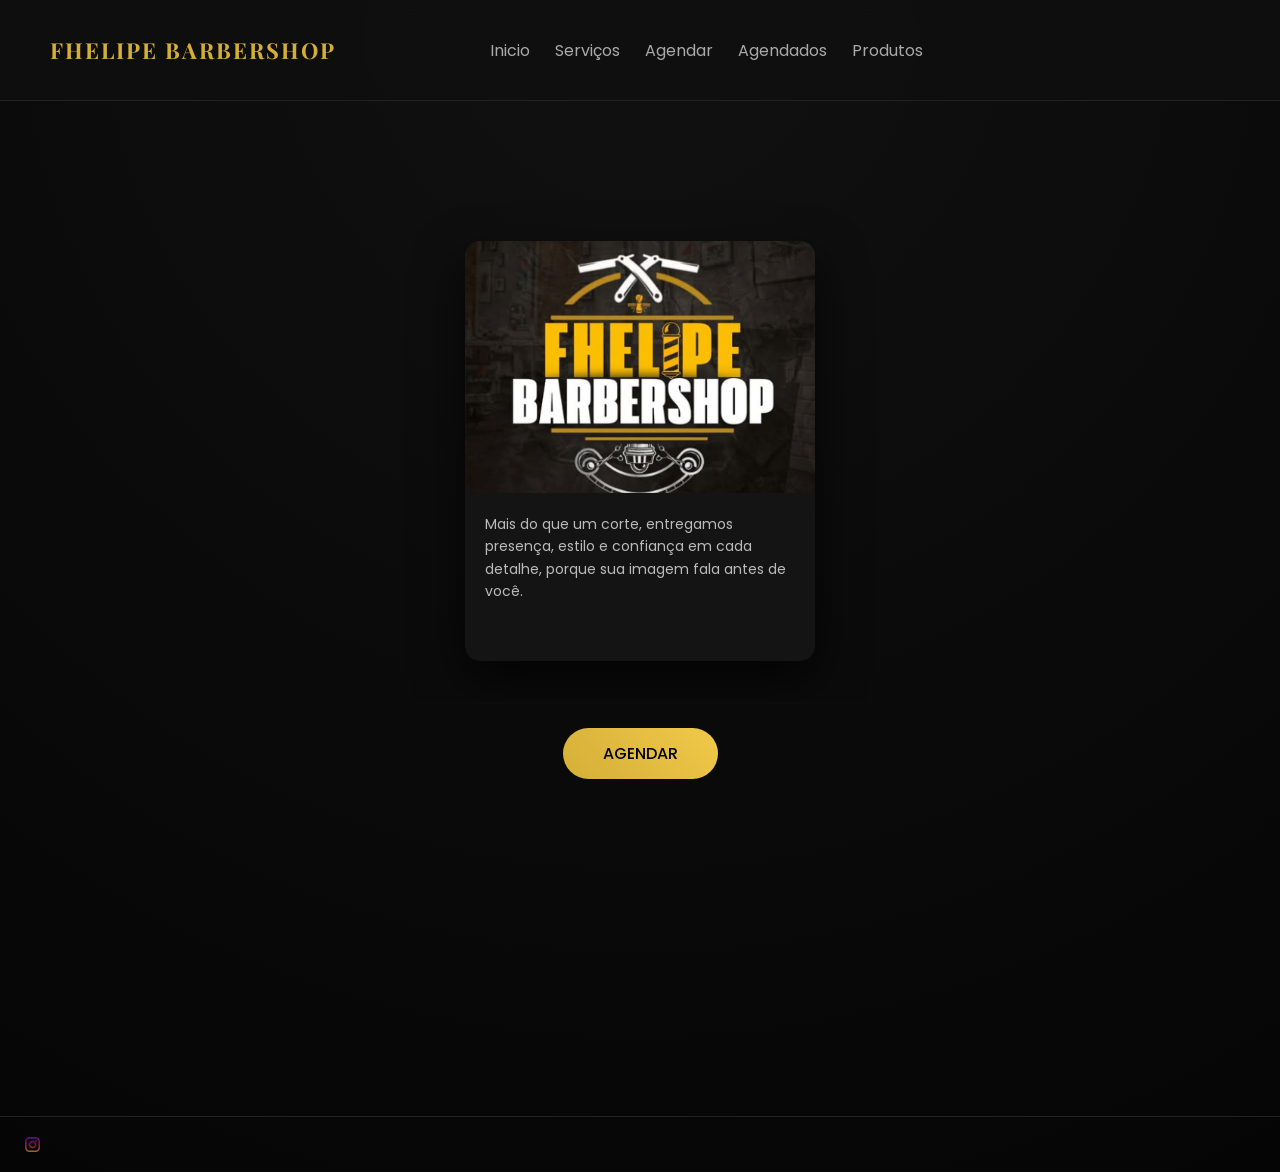
<file: index.html>
<!DOCTYPE html>
<html lang="pt-br">
<head>
  <meta charset="UTF-8">
  <meta name="viewport" content="width=device-width, initial-scale=1.0">
  <title>BARBERSHOP</title>
<link rel="stylesheet" href="style/estilo.css">
<link rel="stylesheet" href="style/main.css">

<link href="https://fonts.googleapis.com/css2?family=Poppins:wght@300;400;500&family=Playfair+Display:wght@500&display=swap" rel="stylesheet">
<link href="https://fonts.googleapis.com/css2?family=Poppins:wght@300;400;500;600&family=Playfair+Display:wght@400;600&display=swap" rel="stylesheet">
<link rel="apple-touch-icon" sizes="180x180" href="favicon/apple-touch-icon.png">
<link rel="icon" type="image/png" sizes="32x32" href="favicon/favicon-32x32.png">
<link rel="icon" type="image/png" sizes="16x16" href="favicon/favicon-16x16.png">


<link rel="manifest" href="./manifest.json">
<meta name="theme-color" content="#d4af37">
</head>
<body>

  <header>
    <div class="nomeDaBarbearia"><h1>FHELIPE BARBERSHOP</h1></div>
    <div>
      <nav>
      <ol>
        <li> <a href="index.html">Inicio</a></li>
        <li><a href="pages/servico.html">Serviços</a></li>
        <li><a href="pages/agendamento.html">Agendar</a></li>
        <li><a href="pages/agenda.html">Agendados</a></li>
        <li><a href="pages/produtos.html">Produtos</a></li>
       
      </ol>
    </nav>
  </div>
  <br>
  <br>
  <div>  <button id="btnInstall" style="display: none;">Instale nosso App
</button></div>

  </header>

  <main>
    <div class="apresentação-barbearia">
          <section class="Ambiente">
    <div class="card">
      <div class="imagem"><img src="imagens/logo.png" alt="Logo"></div>

      <div class="texto"><p>Mais do que um corte, entregamos presença, estilo e confiança em cada detalhe, porque sua imagem fala antes de você.
</p></div>
    </div>
    </section>

    <section class="Ambiente">
    <div class="card">
      <div class="imagem"><img src="imagens/pomada-modeladora3.jpeg" alt="Logo"></div>

      <div class="texto"><p>Fixação, controle e estilo em qualquer ocasião — nossas pomadas modeladoras foram pensadas para manter seu visual no ponto certo o dia inteiro, sem perder naturalidade e personalidade.
</p></div>
    </div>
    </section>

       <section class="Ambiente">
    <div class="card">
      <div class="imagem"><img src="imagens/minoxidil-kirland.jpeg" alt="Logo"></div>

      <div class="texto"> <p>Cuidado contínuo e resultado visível com o uso regular — o minoxidil auxilia no fortalecimento e na densidade dos fios, ajudando a preencher áreas falhadas e a estimular um crescimento mais consistente ao longo do tempo.
</p></div>
    </div>
    </section>
     <section class="Ambiente">
    <div class="card">
      <div class="imagem"><img src="imagens/barbeiro.jpeg" alt="Logo"></div>

      <div class="texto"><p>Mais do que técnica, um barbeiro entrega atenção aos detalhes, respeito ao estilo de cada cliente e dedicação para transformar cada corte em uma experiência de confiança, cuidado e identidade.
</p></div>
    </div>
    </section>
   </div>

   

    <div class="botão-agendar">
   <p><a href="pages/agendamento.html">AGENDAR</a></p>
    </div>
  </main>
 <br>
 <br>
 <br>
 <br>
 <br>
 <br>
 <br>
 <br>
 <br>
 <br>
<footer>
  <div>
     <a href="https://www.instagram.com/fhelipe_barbeiro/">
      <img src="imagens/instagram.png" width="15"></a>
  </div>
</footer>
<script src="javascript/index.js"></script>


</body>
</html>
</file>
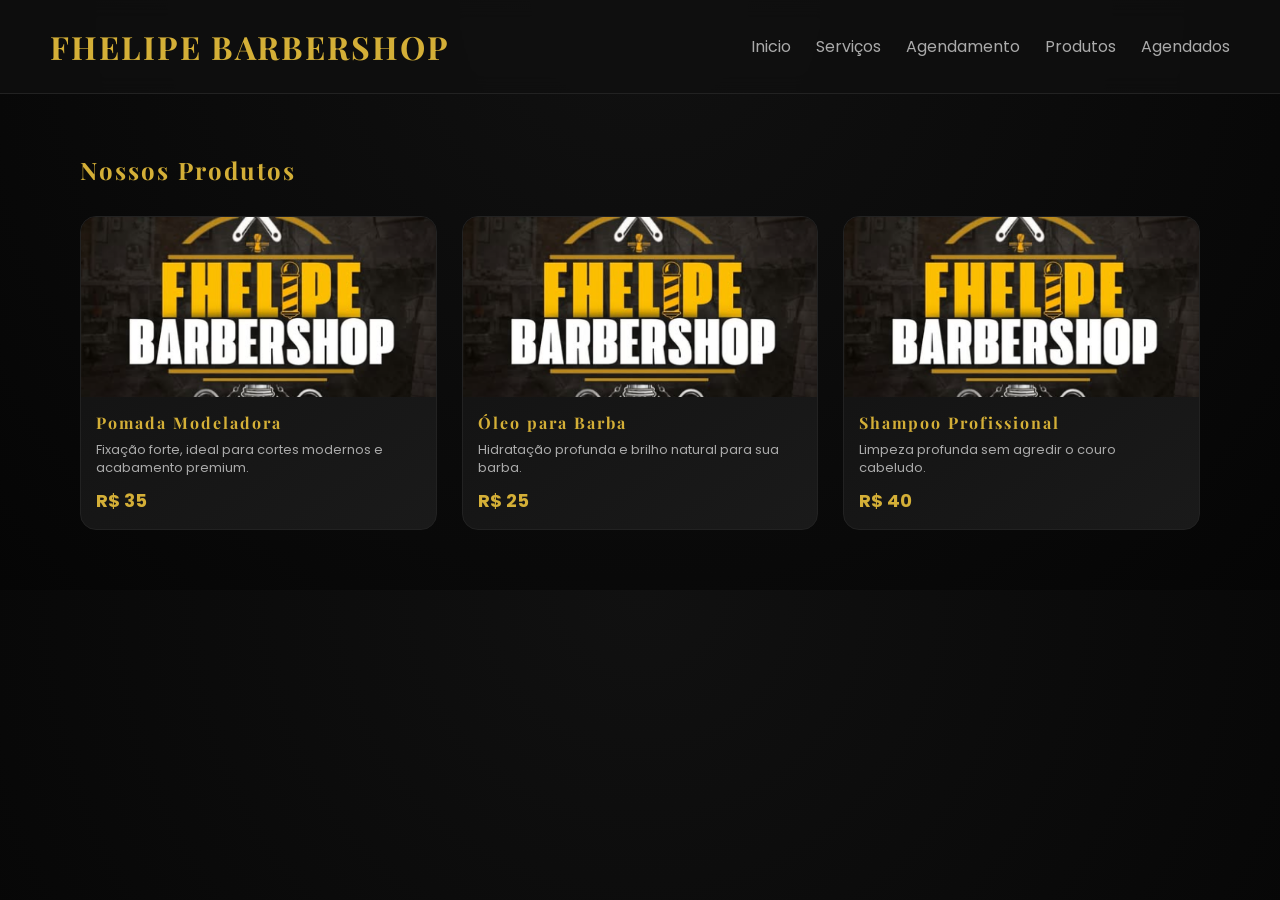
<file: pages/produtos.html>
<!DOCTYPE html>
<html lang="pt-br">
<head>
<meta charset="UTF-8">
<meta name="viewport" content="width=device-width, initial-scale=1.0">

<title>Produtos</title>

<link rel="stylesheet" href="../style/main.css">

<link href="https://fonts.googleapis.com/css2?family=Poppins:wght@300;400;500&family=Playfair+Display:wght@500&display=swap" rel="stylesheet">
<link href="https://fonts.googleapis.com/css2?family=Poppins:wght@300;400;500;600&family=Playfair+Display:wght@400;600&display=swap" rel="stylesheet">
<link rel="apple-touch-icon" sizes="180x180" href="favicon/apple-touch-icon.png">
<link rel="icon" type="image/png" sizes="32x32" href="favicon/favicon-32x32.png">
<link rel="icon" type="image/png" sizes="16x16" href="favicon/favicon-16x16.png">


<link rel="manifest" href="./manifest.json">
<meta name="theme-color" content="#d4af37">
</head>

<body>

<header>
  <div class="nomeDaBarbearia"><h1>FHELIPE BARBERSHOP</h1></div>
  <nav>
    <ol>
      <li><a href="../index.html">Inicio</a></li>
      <li><a href="servico.html">Serviços</a></li>
      <li><a href="agendamento.html">Agendamento</a></li>
       <li><a href="produtos.html">Produtos</a></li>
      <li><a href="agenda.html">Agendados</a></li>
    </ol>
  </nav>
</header>

<main>

<h2>Nossos Produtos</h2>

<div class="grid-produtos">

  <!-- PRODUTO -->
  <div class="produto-card">
    <div class="produto-img">
      <img src="../imagens/logo.png">
    </div>

    <div class="produto-info">
      <h3>Pomada Modeladora</h3>
      <p class="descricao">Fixação forte, ideal para cortes modernos e acabamento premium.</p>
      <span class="preco">R$ 35</span>
    </div>
  </div>

  <!-- PRODUTO -->
  <div class="produto-card">
    <div class="produto-img">
      <img src="../imagens/logo.png">
    </div>

    <div class="produto-info">
      <h3>Óleo para Barba</h3>
      <p class="descricao">Hidratação profunda e brilho natural para sua barba.</p>
      <span class="preco">R$ 25</span>
    </div>
  </div>

  <!-- PRODUTO -->
  <div class="produto-card">
    <div class="produto-img">
      <img src="../imagens/logo.png">
    </div>

    <div class="produto-info">
      <h3>Shampoo Profissional</h3>
      <p class="descricao">Limpeza profunda sem agredir o couro cabeludo.</p>
      <span class="preco">R$ 40</span>
    </div>
  </div>

</div>

</main>


</body>
</html>
</file>
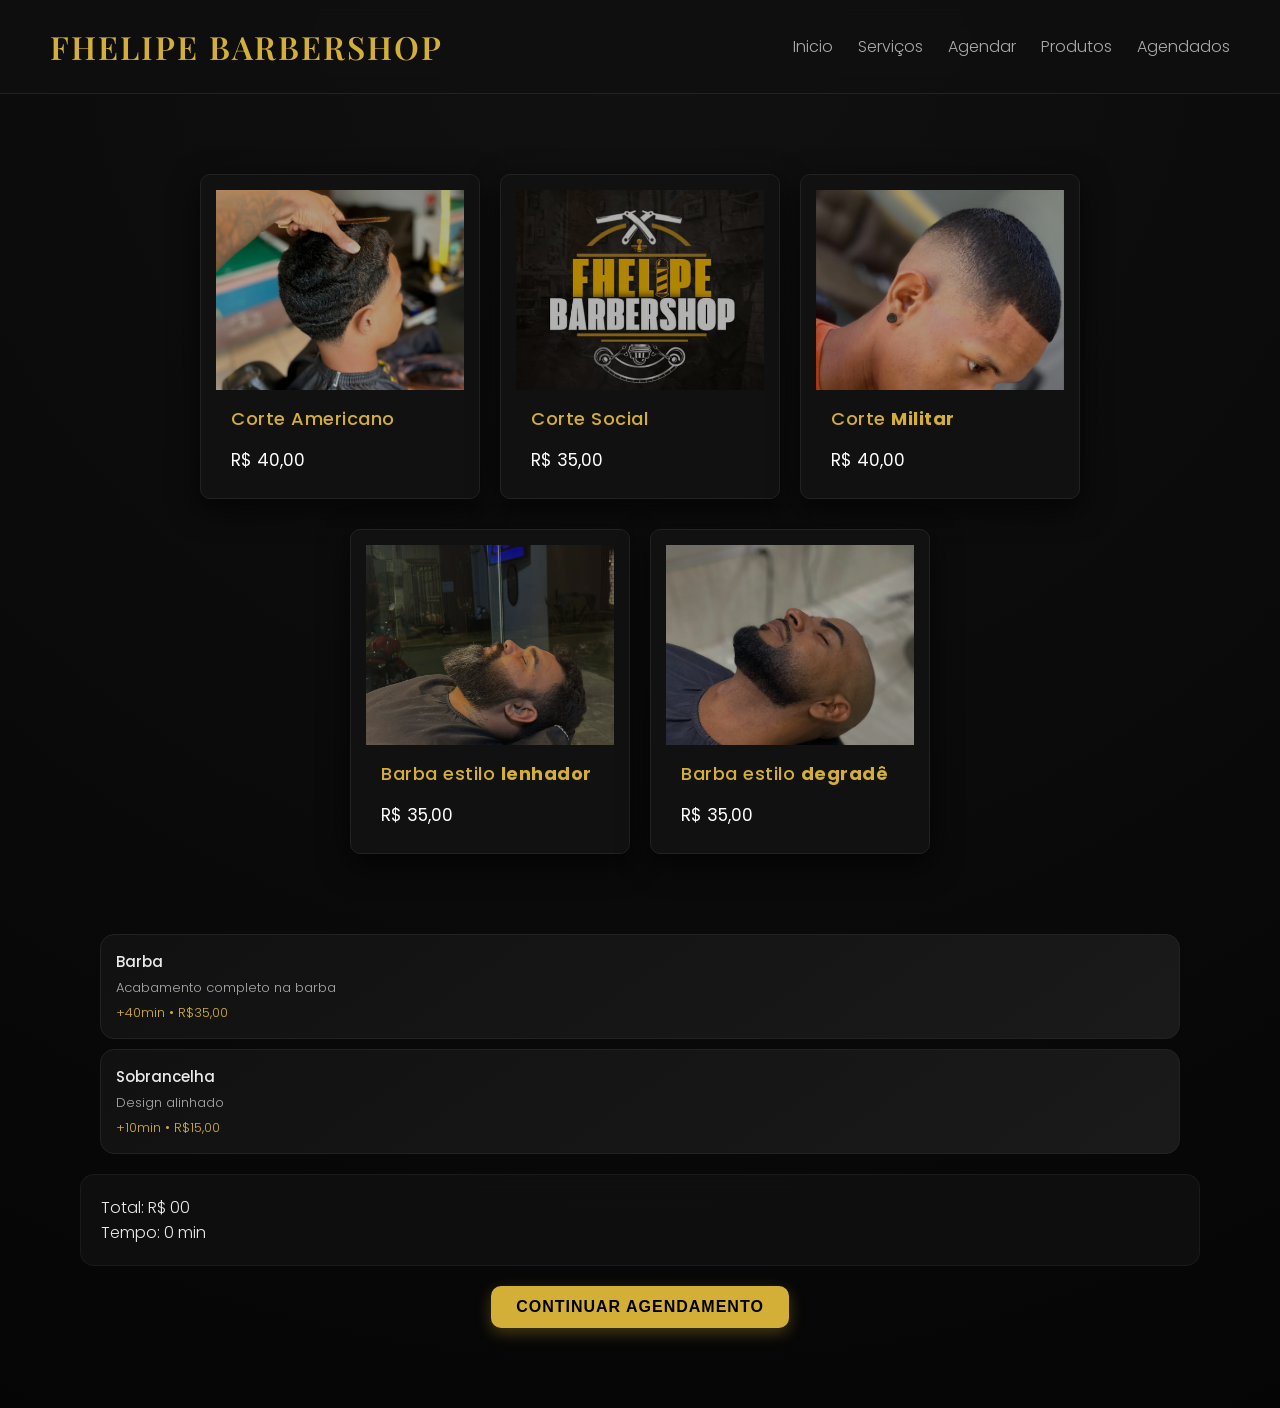
<file: pages/servico.html>
<!DOCTYPE html>
<html lang="pt-br">
<head>
<meta charset="UTF-8">
<meta name="viewport" content="width=device-width, initial-scale=1.0">

<title>SERVIÇOS</title>

<link rel="stylesheet" href="../style/main.css">
<link rel="stylesheet" href="../style/servico.css">
<link href="https://fonts.googleapis.com/css2?family=Poppins:wght@300;400;500;600&family=Playfair+Display:wght@400;600&display=swap" rel="stylesheet">


<link rel="apple-touch-icon" sizes="180x180" href="../favicon/apple-touch-icon.png">
<link rel="icon" type="image/png" sizes="32x32" href="../favicon/favicon-32x32.png">
<link rel="icon" type="image/png" sizes="16x16" href="../favicon/favicon-16x16.png">


<link rel="manifest" href="./manifest.json">
<meta name="theme-color" content="#d4af37">

</head>

<body>

<header>
  <div class="nomeDaBarbearia"><h1>FHELIPE BARBERSHOP</h1></div>
  <nav>
    <ol>
      <li><a href="../index.html">Inicio</a></li>
      <li><a href="servico.html">Serviços</a></li>
      <li><a href="agendamento.html">Agendar</a></li>
       <li><a href="produtos.html">Produtos</a></li>
      <li><a href="agenda.html">Agendados</a></li>
   
    </ol>
  </nav>
</header>

<main>

<!-- CORTES -->
<div id="servico">

  <section data-nome="Corte Americano" data-valor="40" data-tempo="40">
    <img src="../imagens/corte-americano.jpeg">
    <h2>Corte Americano</h2>
    <p class="preco">R$ 40,00</p>
  </section>

  <section data-nome="Corte Social" data-valor="35" data-tempo="40">
     <img src="../imagens/logo.png">
    <h2>Corte Social</h2>
    <p class="preco">R$ 35,00</p>
  </section>


  <section data-nome="Corte Militar" data-valor="35" data-tempo="40">
   <img src="../imagens/corte-militar.jpeg">
    <h2>Corte <strong>Militar</strong></h2>
    <p class="preco">R$ 40,00</p>
  </section>

  <section data-nome="Barba estilo lenhador" data-valor="35" data-tempo="40">
    <img src="../imagens/Barba-lenhador.jpeg">
    <h2>Barba estilo <strong>lenhador</strong></h2>
    <p class="preco">R$ 35,00</p>
  </section>

   <section data-nome="Barba estilo degradê" data-valor="35" data-tempo="40">
    <img src="../imagens/barba-degradê.jpeg">
    <h2>Barba estilo <strong>degradê</strong></h2>
    <p class="preco">R$ 35,00</p>
  </section>

</div>

<!-- EXTRAS -->
<div class="extras">

  <label data-nome="Barba" data-info="+40min • R$35,00">
    <input type="checkbox" data-nome="Barba" data-valor="35" data-tempo="40">
    <span>Acabamento completo na barba</span>
  </label>
  
  <label data-nome="Sobrancelha" data-info="+10min • R$15,00">
    <input type="checkbox" data-nome="Sobrancelha" data-valor="15" data-tempo="10">
    <span>Design alinhado</span>
  </label>

</div>

<!-- RESUMO -->
<div class="resumo">
  <p id="total">Total: R$ 00</p>
  <p id="tempo">Tempo: 0 min</p>
</div>

<!-- BOTÃO -->
<button id="continuar">CONTINUAR AGENDAMENTO</button>

</main>


<script src="../javascript/servico.js"></script>

</body>
</html>
</file>
<file: style/estilo.css>
/* RESET */
* {
  margin: 0;
  padding: 0;
  box-sizing: border-box;
}

/* BASE */
body {
  background: radial-gradient(circle at top, #1a1a1a, #0b0b0b);
  color: #eaeaea;
  font-family: 'Poppins', sans-serif;
}

/* HEADER */
header {
  display: flex;
  justify-content: space-between;
  align-items: center;
  padding: 25px 50px;
  background: rgba(15,15,15,0.8);
  backdrop-filter: blur(10px);
  border-bottom: 1px solid #222;
}

header h1 {
  font-family: 'Playfair Display', serif;
  letter-spacing: 3px;
  font-size: 22px;
}

/* MENU */
nav ol {
  display: flex;
  gap: 25px;
  list-style: none;
}

nav a {
  text-decoration: none;
  color: #aaa;
  position: relative;
  transition: 0.3s;
}

nav a::after {
  content: "";
  position: absolute;
  width: 0%;
  height: 2px;
  background: #d4af37;
  left: 0;
  bottom: -5px;
  transition: 0.3s;
}

nav a:hover {
  color: #fff;
}

nav a:hover::after {
  width: 100%;
}

/* CARROSSEL */
.apresentação-barbearia {
  position: relative;
  height: 500px;
  margin-top: 40px;
  overflow: hidden;
  z-index: 1; /* base */
}

/* ESCONDE TODAS */
.Ambiente {
  position: absolute;
  width: 100%;
  height: 100%;
  opacity: 0;
  transform: scale(0.9);
  transition: 0.6s ease;
  display: flex;
  justify-content: center;
  align-items: center;
}

/* ATIVA */
.Ambiente.ativa {
  opacity: 1;
  transform: scale(1);
  z-index: 2;
}

/* CARD */
.card {
  width: 350px;
  height: 420px;
  background: #141414;
  border-radius: 15px;
  overflow: hidden;
  box-shadow: 0 20px 50px rgba(0,0,0,0.7);
  transition: 0.4s;
}

.card:hover {
  transform: translateY(-10px) scale(1.03);
}

/* IMAGEM */
.imagem {
  height: 60%;
  overflow: hidden;
}

.imagem img {
  width: 100%;
  height: 100%;
  object-fit: cover;
}

/* TEXTO */
.texto {
  padding: 20px;
}

.texto p {
  font-size: 14px;
  color: #bbb;
  line-height: 1.6;
}

/* BOTÕES (criados via JS) */
.btn-nav {
  position: absolute;
  top: 50%;
  transform: translateY(-50%);
  
  z-index: 5; /* fica acima do carrossel */
  
  font-size: 26px;
  background: rgba(0,0,0,0.6);
  color: #fff;
  border: none;
  padding: 10px 14px;
  cursor: pointer;
  border-radius: 50%;
  
  transition: 0.3s;
}

/* POSIÇÃO CORRETA */
.btn-prev {
  left: 15px;
}

.btn-next {
  right: 15px;
}

/* HOVER PREMIUM */
.btn-nav:hover {
  background: var(--dourado);
  color: #000;
}

/* BOTÃO AGENDAR */
.botão-agendar {
  text-align: center;
  margin: 40px 0;
}

.botão-agendar a {
  background: linear-gradient(45deg, #d4af37, #f1c94a);
  padding: 14px 40px;
  border-radius: 30px;
  text-decoration: none;
  color: #000;
  font-weight: 500;
  transition: 0.3s;
}

.botão-agendar a:hover {
  transform: scale(1.05);
}

/* FOOTER */
footer {
  text-align: center;
  padding: 20px;
  border-top: 1px solid #222;
}

footer img {
  margin: 0 5px;
  opacity: 0.7;
  transition: 0.3s;
}

footer img:hover {
  opacity: 1;
}
/* PADRÃO DE SEÇÕES */
main {
  padding: 40px 60px;
}

/* TÍTULOS */
h2, h3 {
  color: #d4af37;
  margin-bottom: 15px;
  letter-spacing: 1px;
}

/* CAIXAS PADRÃO */
.box {
  background: #141414;
  border: 1px solid #222;
  border-radius: 12px;
  padding: 20px;
  margin-bottom: 20px;
}

/* BOTÃO PADRÃO (reutilizável) */
.btn {
  background: linear-gradient(45deg, #d4af37, #f1c94a);
  color: #000;
  padding: 12px 25px;
  border-radius: 8px;
  text-decoration: none;
  border: none;
  cursor: pointer;
  transition: 0.3s;
}

.btn:hover {
  transform: scale(1.05);
}
</file>
<file: style/main.css>
/* =====================
🎨 TEMA PREMIUM
===================== */
:root {
  --preto: #0b0b0b;
  --cinza: #141414;
  --cinza-borda: #222;
  --texto: #eaeaea;
  --texto-fraco: #aaa;
  --dourado: #d4af37;
  --dourado-hover: #f1c94a;
}
img, video, iframe {
  max-width: 100%;
  display: block;
}
/* RESET (MANTER) */
* {
  margin: 0;
  padding: 0;
  box-sizing: border-box;
}

/* BASE */
body {
  background: radial-gradient(circle at top, #111, #050505);
  color: var(--texto);
  font-family: 'Poppins', sans-serif;
}

/* =====================
HEADER
===================== */
header {
  display: flex;
  justify-content: space-between;
  align-items: center;
  padding: 25px 50px;
  background: rgba(15,15,15,0.8);
  backdrop-filter: blur(10px);
  border-bottom: 1px solid var(--cinza-borda);
}

header h1 {
  font-family: 'Playfair Display', serif;
  letter-spacing: 2px;
  color: var(--dourado);
}
main {
  padding: 60px 80px;
}



/* MENU */
nav ol {
  display: flex;
  gap: 25px;
  list-style: none;
}

nav a {
  text-decoration: none;
  color: var(--texto-fraco);
  position: relative;
}

nav a::after {
  content: "";
  position: absolute;
  width: 0%;
  height: 2px;
  background: var(--dourado);
  left: 0;
  bottom: -5px;
  transition: 0.3s;
}

nav a:hover {
  color: #fff;
}

nav a:hover::after {
  width: 100%;
}

/* =====================
LAYOUT
===================== */
main {
  padding: 60px 80px;
}

h1, h2, h3 {
  font-family: 'Playfair Display', serif;
  letter-spacing: 2px;
  color: var(--dourado);
}

/* =====================
💎 CARDS PREMIUM
===================== */
.servico-card,
#servico section,
.pendente,
.concluido {
  background: linear-gradient(145deg, #111, #1a1a1a);
  border: 1px solid #222;
  border-radius: 14px;
  padding: 15px;
  transition: all 0.3s ease;
  margin-bottom: 10px;
  position: relative;
  overflow: hidden;
}

/* EFEITO BRILHO */
.servico-card::before,
#servico section::before {
  content: "";
  position: absolute;
  width: 100%;
  height: 100%;
  background: linear-gradient(120deg, transparent, rgba(212,175,55,0.2), transparent);
  top: 0;
  left: -100%;
  transition: 0.5s;
}

.servico-card:hover::before,
#servico section:hover::before {
  left: 100%;
}

.servico-card:hover,
#servico section:hover {
  transform: translateY(-6px);
  border-color: var(--dourado);
  box-shadow: 0 10px 30px rgba(0,0,0,0.8);
}

.servico-card.ativo,
#servico section.ativo {
  border: 2px solid var(--dourado);
  box-shadow: 0 0 15px rgba(212,175,55,0.4);
}

/* =====================
💰 TEXTO DOS CARDS
===================== */
.servico-card h4 {
  font-size: 14px;
}

.servico-card p {
  font-size: 12px;
  color: var(--texto-fraco);
}

.servico-card span {
  font-size: 15px;
  color: var(--dourado);
  font-weight: bold;
  display: block;
  margin-top: 6px;
}

/* =====================
GRID SERVIÇOS
===================== */
.servicos-opcoes {
  display: grid;
  grid-template-columns: repeat(auto-fit, minmax(140px, 1fr));
  gap: 12px;
}

/* =====================
INPUTS
===================== */
input {
  width: 100%;
  padding: 12px;
  margin-bottom: 10px;
  background: #1c1c1c;
  border: 1px solid #333;
  color: white;
  border-radius: 8px;
}

/* =====================
BOTÕES PREMIUM
===================== */
button {
  background: linear-gradient(45deg, var(--dourado), var(--dourado-hover));
  color: #000;
  padding: 12px;
  border: none;
  border-radius: 10px;
  cursor: pointer;
  transition: 0.3s;
  font-weight: bold;
  letter-spacing: 1px;
  box-shadow: 0 5px 15px rgba(212,175,55,0.3);
}

button:hover {
  transform: translateY(-2px) scale(1.03);
}

/* =====================
HORÁRIOS
===================== */
#gradeHorarios {
  display: flex;
  flex-wrap: wrap;
  gap: 10px;
  margin: 15px 0;
}

.horario {
  padding: 10px;
  width: 65px;
  text-align: center;
  border-radius: 6px;
  cursor: pointer;
}

.horario.livre {
  background: #1a1a1a;
  border: 1px solid #333;
}

.horario.ocupado {
  background: #2a2a2a;
  opacity: 0.5;
  text-decoration: line-through;
}

.horario.selecionado {
  background: var(--dourado);
  color: #000;
  font-weight: bold;
}

/* =====================
RESUMO
===================== */
.resumo,
.resumo-agendamento {
  background: rgba(20, 20, 20, 0.6);
  backdrop-filter: blur(12px);
  border: 1px solid rgba(255,255,255,0.05);
  border-radius: 14px;
  padding: 20px;
}

/* =====================
EXTRAS
===================== */
/* =====================
✨ EXTRAS PREMIUM
===================== */

.extras {
  display: grid;
  grid-template-columns: repeat(auto-fit, minmax(220px, 1fr));
  gap: 15px;
  margin-top: 30px;
}

/* CARD */
.extras label {
  background: linear-gradient(145deg, #111, #1a1a1a);
  border: 1px solid #222;
  border-radius: 14px;
  padding: 15px;
  cursor: pointer;
  transition: 0.3s;
  position: relative;
  display: flex;
  flex-direction: column;
  gap: 5px;
}

/* HOVER */
.extras label:hover {
  transform: translateY(-5px);
  border-color: var(--dourado);
  box-shadow: 0 10px 25px rgba(0,0,0,0.7);
}

/* ESCONDE CHECKBOX */
.extras input {
  display: none;
}

/* TÍTULO */
.extras label::before {
  content: attr(data-nome);
  font-weight: 500;
  color: var(--texto);
}

/* PREÇO */
.extras label::after {
  content: attr(data-info);
  font-size: 13px;
  color: var(--dourado);
}

/* SELECIONADO */
.extras input:checked + span {
  color: var(--dourado);
}

.extras input:checked ~ * {
  border-color: var(--dourado);
}

.extras label:has(input:checked) {
  border: 2px solid var(--dourado);
  box-shadow: 0 0 15px rgba(212,175,55,0.3);
}

/* ÍCONE CHECK */
.extras label::marker { display: none; }

.extras label::before {
  display: block;
  font-size: 15px;
}

.extras label span {
  font-size: 13px;
  color: var(--texto-fraco);
}


/* =====================
✨ EXTRAS AGENDAMENTO
===================== */

#extras-agendamento h3 {
  margin-bottom: 15px;
}

.extras {
  display: grid;
  grid-template-columns: repeat(auto-fit, minmax(200px, 1fr));
  gap: 15px;
}

/* CARD */
.extras label {
  background: linear-gradient(145deg, #111, #1a1a1a);
  border: 1px solid #222;
  border-radius: 14px;
  padding: 15px;
  cursor: pointer;
  transition: 0.3s;
  display: flex;
  flex-direction: column;
  gap: 5px;
  position: relative;
}

/* HOVER */
.extras label:hover {
  transform: translateY(-5px);
  border-color: var(--dourado);
  box-shadow: 0 10px 25px rgba(0,0,0,0.7);
}

/* ESCONDE CHECKBOX */
.extras input {
  display: none;
}

/* TÍTULO */
.extras label::before {
  content: attr(data-nome);
  font-weight: 500;
  color: var(--texto);
}

/* INFO */
.extras label::after {
  content: attr(data-info);
  font-size: 13px;
  color: var(--dourado);
}

/* DESCRIÇÃO */
.extras label span {
  font-size: 13px;
  color: var(--texto-fraco);
}

/* SELECIONADO */
.extras label:has(input:checked) {
  border: 2px solid var(--dourado);
  box-shadow: 0 0 15px rgba(212,175,55,0.3);
}
/* =====================
PAINEL
===================== */
.pendente {
  border-left: 4px solid orange;
}

.concluido {
  border-left: 4px solid green;
}


/* =====================
✨ ANIMAÇÕES SUAVES
===================== */

.fade-in {
  opacity: 0;
  transform: translateY(20px);
  animation: fadeIn 0.8s ease forwards;
}

@keyframes fadeIn {
  to {
    opacity: 1;
    transform: translateY(0);
  }
}

/* delay automático pra ficar mais bonito */
.fade-in:nth-child(1) { animation-delay: 0.1s; }
.fade-in:nth-child(2) { animation-delay: 0.2s; }
.fade-in:nth-child(3) { animation-delay: 0.3s; }
.fade-in:nth-child(4) { animation-delay: 0.4s; }

nav a {
  transition: 0.3s;
}

nav a:hover {
  color: var(--dourado);
  letter-spacing: 1px;
}
input, button {
  font-size: 16px;
}

button {
  padding: 14px;
}
html, body {
  overflow-x: hidden;
}


/* CARD */
.produto-card {
  background: linear-gradient(145deg, #111, #1a1a1a);
  border: 1px solid #222;
  border-radius: 16px;
  overflow: hidden;
  transition: 0.3s;
  position: relative;
}

.produto-card:hover {
  transform: translateY(-8px);
  border-color: #d4af37;
  box-shadow: 0 10px 30px rgba(0,0,0,0.8);
}

/* IMAGEM */
.produto-img {
  height: 180px;
  overflow: hidden;
}

.produto-img img {
  width: 100%;
  height: 100%;
  object-fit: cover;
}

/* INFO */
.produto-info {
  padding: 15px;
}

.produto-info h3 {
  font-size: 16px;
  margin-bottom: 8px;
}

/* DESCRIÇÃO */
.descricao {
  font-size: 13px;
  color: #aaa;
  margin-bottom: 10px;
  line-height: 1.4;
}

/* PREÇO */
.preco {
  font-size: 18px;
  color: #d4af37;
  font-weight: bold;
}

/* =====================
📱 RESPONSIVO
===================== */
@media (max-width: 768px) {
  .grid-produtos {
    grid-template-columns: repeat(2, 1fr);
  }
}

@media (max-width: 480px) {
  .grid-produtos {
    grid-template-columns: 1fr;
  }
}
@media (max-width: 450px) {

  #servico {
    display: grid;
    grid-template-columns: repeat(2, 1fr); /* 2 colunas */
    gap: 10px;
    justify-content: center;
  }

  #servico section {
    width: 100%;
    margin: 0;
  }
  body {
  overflow-x: hidden;
}

}
@media (max-width: 768px) {
  main {
    padding: 20px;
  }
}
/* =====================
📱 RESPONSIVO
===================== */
@media (max-width: 768px) {

  .btn-nav {
    font-size: 18px;
    padding: 8px 10px;
  }

  .btn-prev {
    left: 8px;
  }

  .btn-next {
    right: 8px;
  }
}

@media (max-width: 480px) {
 header h1 {
    font-size: 16px;
    text-align: center;
  }

 .servicos-opcoes {
    grid-template-columns: repeat(2, 1fr);
  }
}
@media (max-width: 768px) {

  header {
    flex-direction: column;
    align-items: center;
    text-align: center;
  }

  nav ol {
    flex-wrap: wrap;
    justify-content: center;
  }

}
/* =====================
🛍️ PRODUTOS (VITRINE PREMIUM)
===================== */

.grid-produtos {
  display: grid;
  grid-template-columns: repeat(auto-fit, minmax(220px, 1fr));
  gap: 25px;
  margin-top: 30px;
}
#btnInstall {
  position: fixed;
  bottom: 20px;
  right: 20px;
  background: linear-gradient(45deg, #d4af37, #f1c94a);
  color: #000;
  border: none;
  padding: 12px 18px;
  border-radius: 30px;
  font-weight: bold;
  cursor: pointer;
  box-shadow: 0 5px 15px rgba(212,175,55,0.4);
  z-index: 999;
  transition: 0.3s;
}

#btnInstall:hover {
  transform: scale(1.05);
}
</file>
<file: style/servico.css>
/* CONTAINER */
#servico {
  display: flex;
  gap: 30px;
  flex-wrap: wrap;
  justify-content: center;
  padding: 50px 20px;
}

/* CARD */
#servico section {
  width: 280px;
  background: linear-gradient(145deg, #0f0f0f, #1c1c1c);
  border-radius: 16px;
  overflow: hidden;
  border: 1px solid #222;
  box-shadow: 0 10px 30px rgba(0,0,0,0.7);
  transition: all 0.4s ease;
  position: relative;
}

/* HOVER */
#servico section:hover {
  transform: translateY(-12px);
  border-color: #d4af37;
  box-shadow: 0 15px 35px rgba(212, 175, 55, 0.3);
}

/* IMAGEM */
#servico img {
  width: 100%;
  height: 200px;
  object-fit: cover;
  filter: brightness(0.7);
  transition: 0.4s;
}

#servico section:hover img {
  filter: brightness(1);
  transform: scale(1.05);
}

/* TITULO */
#servico h2 {
  font-size: 20px;
  color: #d4af37;
  padding: 15px 15px 5px;
}

/* LISTA */
#servico ul {
  padding: 0 15px;
  list-style: none;
}

#servico li {
  color: #aaa;
  font-size: 14px;
}

/* PREÇO */
.preco {
  color: #fff;
  font-weight: bold;
  padding: 10px 15px;
  font-size: 18px;
}

/* BOTÃO (AGORA SIM PREMIUM) */
#servico a {
  display: block;
  margin: 10px 15px 20px;
  padding: 12px;
  text-align: center;
  border-radius: 8px;
  text-decoration: none;
  font-weight: bold;
  color: #000;
  background: linear-gradient(45deg, #d4af37, #b8962e);
  transition: 0.3s;
  position: relative;
  overflow: hidden;
}

/* EFEITO BRILHO */
#servico a::before {
  content: "";
  position: absolute;
  top: 0;
  left: -100%;
  width: 100%;
  height: 100%;
  background: linear-gradient(120deg, transparent, rgba(255,255,255,0.4), transparent);
  transition: 0.5s;
}

#servico a:hover::before {
  left: 100%;
}

/* HOVER BOTÃO */
#servico a:hover {
  transform: scale(1.05);
  box-shadow: 0 0 15px rgba(212, 175, 55, 0.6);
}

/* FOOTER */
footer {
  margin-top: 50px;
  padding: 20px;
  text-align: center;
  background: #0f0f0f;
  color: #777;
  border-top: 1px solid #222;
}

/* RESPONSIVO */
@media (max-width: 768px) {
  #servico {
    flex-direction: column;
    align-items: center;
  }
}
/* FONTE GLOBAL */
body {
  font-family: 'Poppins', sans-serif;
  font-weight: 300;
}

/* NOME DA BARBEARIA (mais elegante) */
.nomeDaBarbearia h1 {
  font-family: 'Playfair Display', serif;
  font-weight: 600;
  letter-spacing: 2px;
}

/* TITULOS DOS CARDS */
#servico h2 {
  font-family: 'Poppins', sans-serif;
  font-weight: 500; /* menos pesado */
  font-size: 18px;
  letter-spacing: 0.5px;
}

/* PREÇO */
.preco {
  font-weight: 400; /* antes estava muito pesado */
  font-size: 17px;
}

/* LISTA */
#servico li {
  font-weight: 300;
  letter-spacing: 0.3px;
}

/* BOTÃO */
#servico a {
  font-weight: 500;
  letter-spacing: 0.5px;
  text-transform: uppercase;
  font-size: 13px;
}
#servico {
  display: flex;
  gap: 20px;
  padding: 20px;
}

#servico section {
  background: #111;
  padding: 15px;
  border-radius: 10px;
  cursor: pointer;
  transition: 0.3s;
}

#servico section:hover {
  transform: scale(1.05);
}

#servico section.ativo {
  border: 2px solid #d4af37;
}

.extras {
  padding: 20px;
  display: flex;
  flex-direction: column;
  gap: 10px;
}

.resumo {
  padding: 20px;
}

button {
  display: block;
  margin: 20px auto;
  padding: 12px 25px;
  border: none;
  background: #d4af37;
  cursor: pointer;
}
</file>
